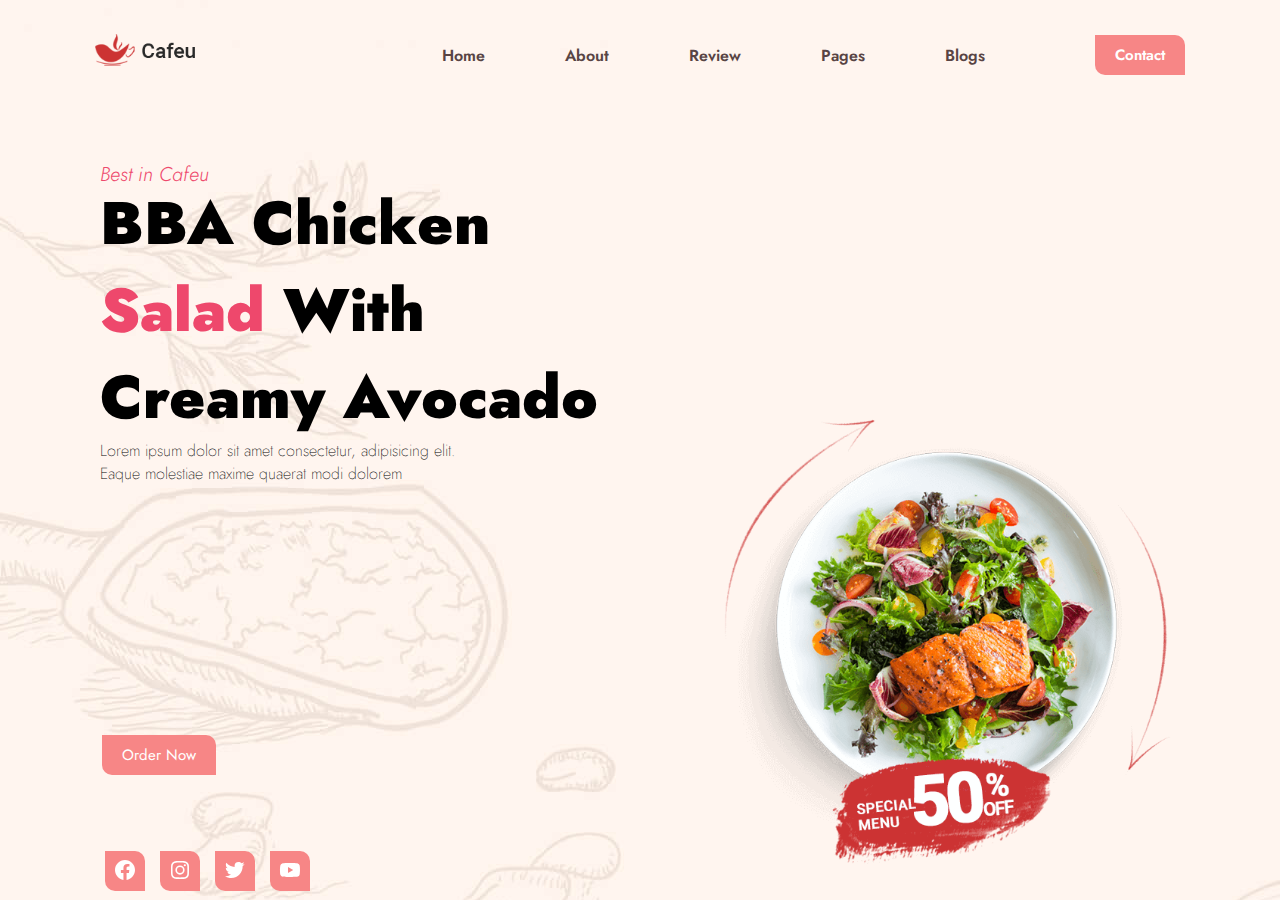
<file: index.html>
<!DOCTYPE html>
<html lang="en">
<head>
    <meta charset="UTF-8">
    <meta name="viewport" content="width=device-width, initial-scale=1.0">
     
    <link rel="stylesheet" href="styles.css">
    <title>Source Cafe</title>
</head>
<body>
   
<div class="contenido">

<nav class="navbar">
    <img src="logo (1).png" alt="">
    <ul>
        <li class="navlinks"><a href="#">Home</a></li>
        <li class="navlinks"><a href="#">About</a></li>
        <li class="navlinks"><a href="#">Review</a></li>
        <li class="navlinks"><a href="#">Pages</a></li>
        <li class="navlinks"><a href="#">Blogs</a></li>
        <li><button id="botonContact"><a href="#">Contact</a></button></li>
    </ul>
</nav>

<div class="textos">
    <h4>Best in Cafeu</h4>
    <h1>BBA Chicken <br> <span>Salad</span> With <br> Creamy Avocado</h1>
    <h6>Lorem ipsum dolor sit amet consectetur, adipisicing elit. <br> Eaque molestiae maxime quaerat modi dolorem</h6>
<button id="botonorder"><a href="#">Order Now</a></button>
</div>


<div class="imagen">
<img src="baner.png" alt="">
</div>

<div class="redes">
    <button><img src="bxl-facebook-circle.svg" alt=""></button>
    <button><img src="bxl-instagram.svg" alt=""></button>
    <button><img src="bxl-twitter.svg" alt=""></button>
    <button><img src="bxl-youtube.svg" alt=""></button>
</div>



</div>






</body>
</html>
</file>
<file: styles.css>
@import url('https://fonts.googleapis.com/css2?family=Jost:wght@200;300;400;500;600;700;800&display=swap');

* {
margin: 0;
padding: 0;
box-sizing: border-box;
font-family: 'Jost', sans-serif;
text-decoration: none;
}

body {
margin-left: 50px;
margin-right: 50px;
    background-image: url(banner-bg.jpg);
}

.contenido .navbar {
    display: flex;
    align-items: center;
    padding: 5px; 
}
.contenido .navbar img {
margin-top: 20px;
margin-left: 40px;
width: 100px;
margin-right: auto; 
cursor: pointer;
}

.contenido .navbar ul {
    list-style: none;
    display: flex;
    align-items: center;
}

.contenido .navbar li {
margin-top: 30px;
margin-left: 40px;
margin-right: 40px;
}


.contenido .navbar a {
    color: rgb(88, 68, 68);
    font-weight: 600;
}

#botonContact a {
  
        color: white;
        text-decoration: none !important;
   
}

button {
padding-left: 20px;
padding-right: 20px;
padding-top: 9px;
padding-bottom: 9px;
border-radius: 0 10px ;
border: none;
margin-left: 30px;
background-color: rgb(247, 134, 134);
font-size: 15px;
color: white;
}


.imagen {
    position: absolute;
    right: 0;
    margin-right: 106px ; 
    bottom: 30px;   
}

.imagen img {
    width: 450px;
    height: 450px;
}



#botonorder {
background-color: rgb(247, 134, 134);
position: absolute;
bottom: 125px;
left: 72px;
}

#botonorder a {
    color: white;
    text-decoration: none !important;
}

button:hover {
    border-radius: 10px 0;
}

.textos {
    margin-left: 50px;
}


.textos h4 {
font-family: Jost;
font-weight: 300;
font-style: italic;
font-size: 20px;
color: rgb(238, 72, 108);
position: absolute;
top: 160px;
}

.textos h1 {
    font-family: Jost;
    font-weight: 900;
    font-size: 60px;
    color: rgb(0, 0, 0);
    position: absolute;
    top: 180px;
    }

    span{
        color: rgb(238, 72, 108);
    }

    .textos h6 {
        font-family: Jost;
        font-weight: 200;
       font-size: medium;
        color: rgb(0, 0, 0);
        position: absolute;
        top: 439px;
        }

        .redes {
            position: absolute;
            bottom: 4px;
            margin-left: 50px;
        }

        .redes button {
         width: 40px;
         height: 40px;
         padding: 5px;
         margin: 5px;
         cursor: pointer;
         
        }

        .redes img {
            padding: 2px;
            filter: invert(1);
        }

        .navlinks:hover {       
        border-bottom: 1px solid  rgb(238, 72, 108);
        }
</file>
